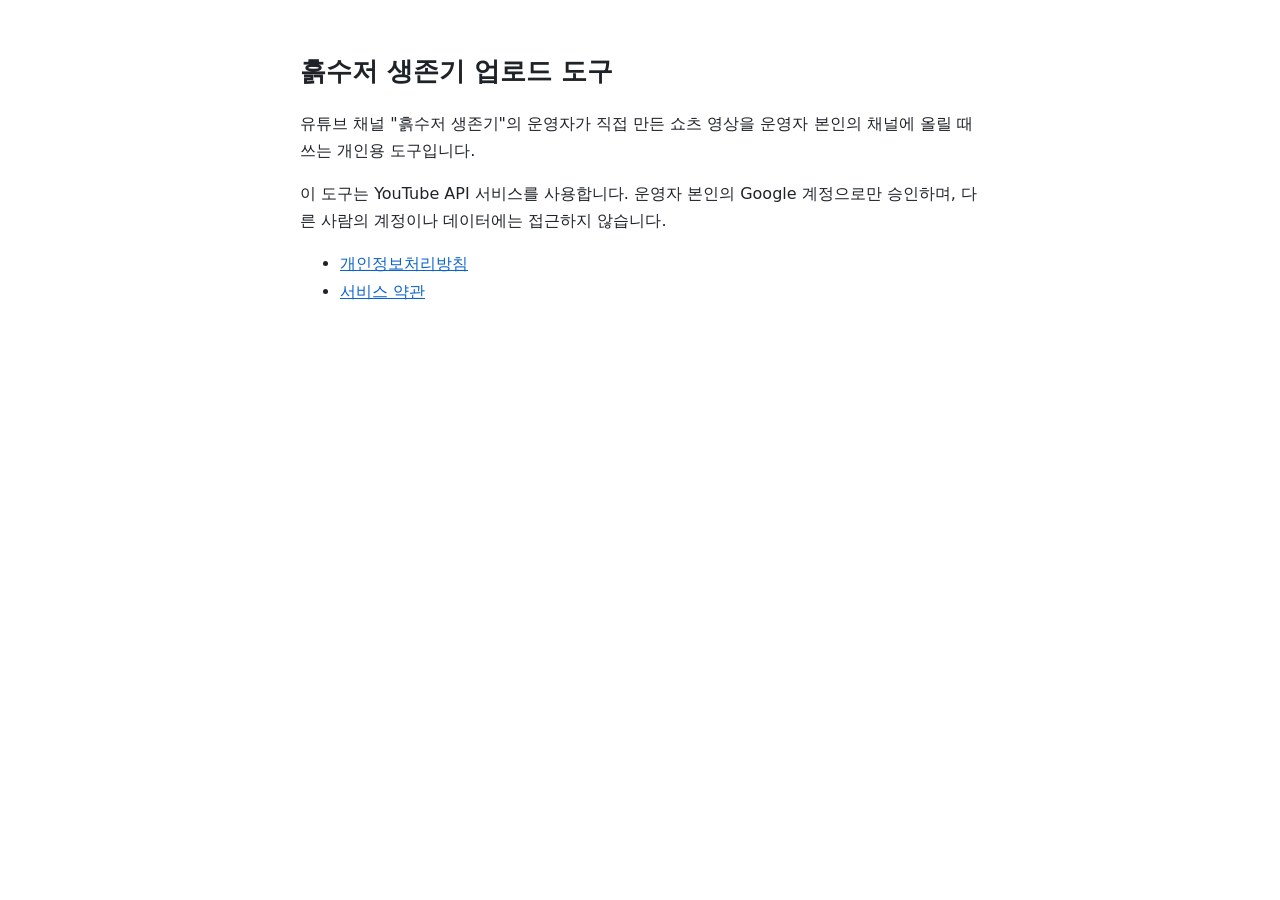
<file: index.html>
<!doctype html>
<html lang="ko">
<head>
<meta charset="utf-8">
<meta name="viewport" content="width=device-width, initial-scale=1">
<title>흙수저 생존기 업로드 도구</title>
<link rel="stylesheet" href="style.css">
</head>
<body>
<main>
  <h1>흙수저 생존기 업로드 도구</h1>
  <p>유튜브 채널 "흙수저 생존기"의 운영자가 직접 만든 쇼츠 영상을 운영자 본인의 채널에 올릴 때 쓰는 개인용 도구입니다.</p>
  <p>이 도구는 YouTube API 서비스를 사용합니다. 운영자 본인의 Google 계정으로만 승인하며, 다른 사람의 계정이나 데이터에는 접근하지 않습니다.</p>
  <ul>
    <li><a href="privacy.html">개인정보처리방침</a></li>
    <li><a href="terms.html">서비스 약관</a></li>
  </ul>
</main>
</body>
</html>
</file>
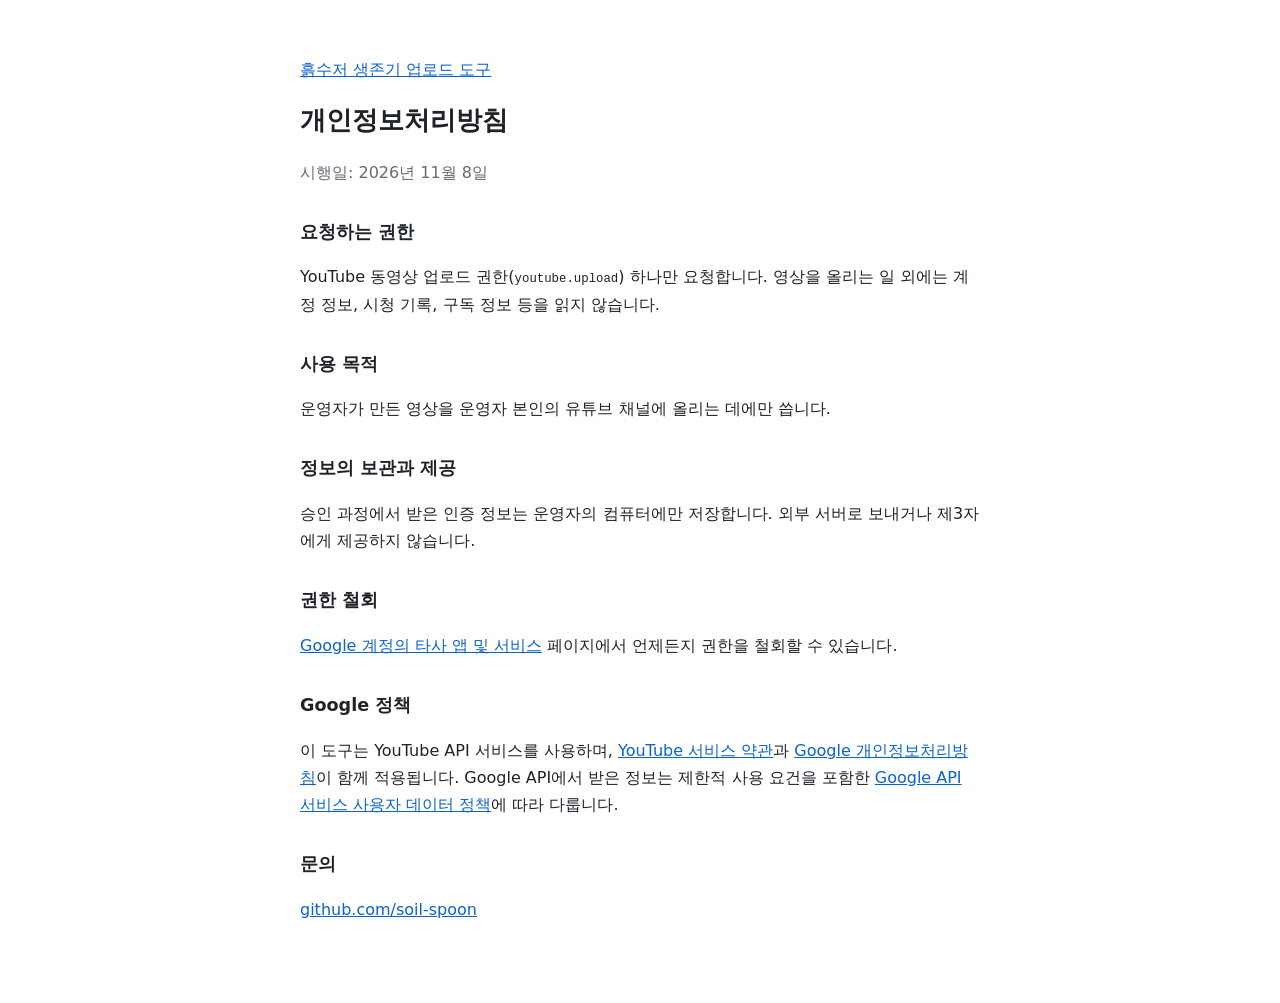
<file: privacy.html>
<!doctype html>
<html lang="ko">
<head>
<meta charset="utf-8">
<meta name="viewport" content="width=device-width, initial-scale=1">
<title>개인정보처리방침 | 흙수저 생존기 업로드 도구</title>
<link rel="stylesheet" href="style.css">
</head>
<body>
<main>
  <p><a href="index.html">흙수저 생존기 업로드 도구</a></p>
  <h1>개인정보처리방침</h1>
  <p class="muted">시행일: 2026년 11월 8일</p>

  <h2>요청하는 권한</h2>
  <p>YouTube 동영상 업로드 권한(<code>youtube.upload</code>) 하나만 요청합니다. 영상을 올리는 일 외에는 계정 정보, 시청 기록, 구독 정보 등을 읽지 않습니다.</p>

  <h2>사용 목적</h2>
  <p>운영자가 만든 영상을 운영자 본인의 유튜브 채널에 올리는 데에만 씁니다.</p>

  <h2>정보의 보관과 제공</h2>
  <p>승인 과정에서 받은 인증 정보는 운영자의 컴퓨터에만 저장합니다. 외부 서버로 보내거나 제3자에게 제공하지 않습니다.</p>

  <h2>권한 철회</h2>
  <p><a href="https://myaccount.google.com/connections">Google 계정의 타사 앱 및 서비스</a> 페이지에서 언제든지 권한을 철회할 수 있습니다.</p>

  <h2>Google 정책</h2>
  <p>이 도구는 YouTube API 서비스를 사용하며, <a href="https://www.youtube.com/t/terms">YouTube 서비스 약관</a>과 <a href="https://policies.google.com/privacy">Google 개인정보처리방침</a>이 함께 적용됩니다. Google API에서 받은 정보는 제한적 사용 요건을 포함한 <a href="https://developers.google.com/terms/api-services-user-data-policy">Google API 서비스 사용자 데이터 정책</a>에 따라 다룹니다.</p>

  <h2>문의</h2>
  <p><a href="https://github.com/soil-spoon">github.com/soil-spoon</a></p>
</main>
</body>
</html>
</file>
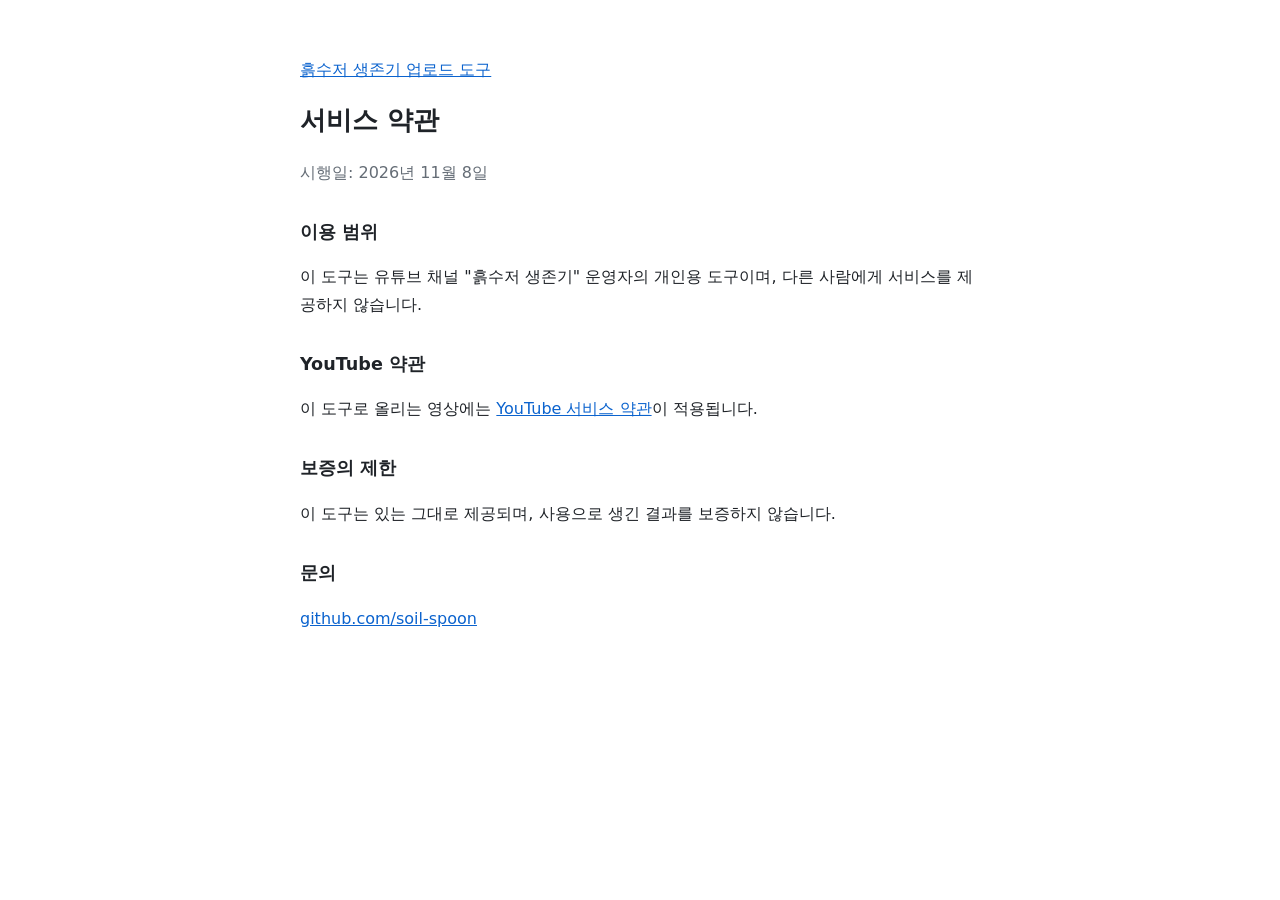
<file: terms.html>
<!doctype html>
<html lang="ko">
<head>
<meta charset="utf-8">
<meta name="viewport" content="width=device-width, initial-scale=1">
<title>서비스 약관 | 흙수저 생존기 업로드 도구</title>
<link rel="stylesheet" href="style.css">
</head>
<body>
<main>
  <p><a href="index.html">흙수저 생존기 업로드 도구</a></p>
  <h1>서비스 약관</h1>
  <p class="muted">시행일: 2026년 11월 8일</p>

  <h2>이용 범위</h2>
  <p>이 도구는 유튜브 채널 "흙수저 생존기" 운영자의 개인용 도구이며, 다른 사람에게 서비스를 제공하지 않습니다.</p>

  <h2>YouTube 약관</h2>
  <p>이 도구로 올리는 영상에는 <a href="https://www.youtube.com/t/terms">YouTube 서비스 약관</a>이 적용됩니다.</p>

  <h2>보증의 제한</h2>
  <p>이 도구는 있는 그대로 제공되며, 사용으로 생긴 결과를 보증하지 않습니다.</p>

  <h2>문의</h2>
  <p><a href="https://github.com/soil-spoon">github.com/soil-spoon</a></p>
</main>
</body>
</html>
</file>
<file: style.css>
:root {
  color-scheme: light dark;
  --text: #1f2328;
  --muted: #656d76;
  --link: #0b63ce;
  --bg: #ffffff;
}

@media (prefers-color-scheme: dark) {
  :root {
    --text: #e6edf3;
    --muted: #9198a1;
    --link: #58a6ff;
    --bg: #0d1117;
  }
}

body {
  margin: 0;
  background: var(--bg);
  color: var(--text);
  font-family: system-ui, -apple-system, "Apple SD Gothic Neo", "Malgun Gothic", sans-serif;
  line-height: 1.7;
}

main {
  max-width: 680px;
  margin: 0 auto;
  padding: 40px 16px 64px;
}

h1 {
  font-size: 1.6rem;
  margin: 0.4em 0;
}

h2 {
  font-size: 1.1rem;
  margin: 1.8em 0 0.3em;
}

a {
  color: var(--link);
}

.muted {
  color: var(--muted);
}

code {
  font-size: 0.95em;
}
</file>
